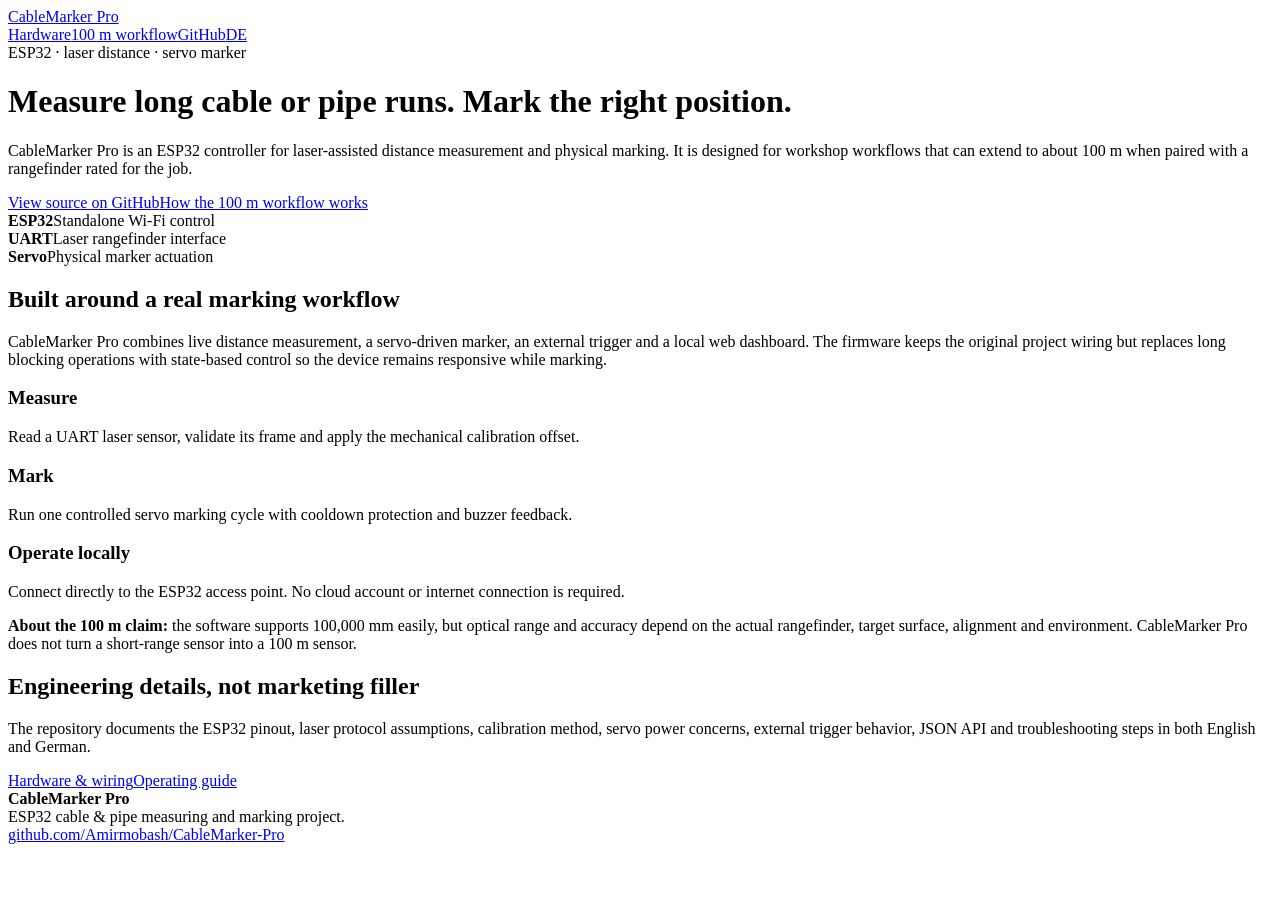
<file: site/index.html>
<!doctype html>
<html lang="en">
<head>
<meta charset="utf-8">
<meta name="viewport" content="width=device-width,initial-scale=1">
<title>CableMarker Pro – ESP32 Cable & Pipe Measuring and Marking System</title>
<meta name="description" content="ESP32 laser-assisted cable and pipe measuring and marking system with servo marker, local web control and long-run workflows up to about 100 m with a suitable rangefinder.">
<meta name="robots" content="index,follow,max-image-preview:large">
<link rel="canonical" href="https://amirmobash.github.io/CableMarker-Pro/">
<link rel="alternate" hreflang="en" href="https://amirmobash.github.io/CableMarker-Pro/">
<link rel="alternate" hreflang="de" href="https://amirmobash.github.io/CableMarker-Pro/de/">
<link rel="alternate" hreflang="x-default" href="https://amirmobash.github.io/CableMarker-Pro/">
<link rel="icon" href="https://amirmobash.github.io/CableMarker-Pro/assets/favicon.svg" type="image/svg+xml">
<link rel="stylesheet" href="https://amirmobash.github.io/CableMarker-Pro/assets/styles.css">
<meta property="og:type" content="website">
<meta property="og:title" content="CableMarker Pro – ESP32 Cable & Pipe Measuring and Marking System">
<meta property="og:description" content="ESP32 laser-assisted cable and pipe measuring and marking system with servo marker, local web control and long-run workflows up to about 100 m with a suitable rangefinder.">
<meta property="og:url" content="https://amirmobash.github.io/CableMarker-Pro/">
<meta property="og:site_name" content="CableMarker Pro">
<meta name="twitter:card" content="summary">
<script type="application/ld+json">{"@context":"https://schema.org","@type":"SoftwareSourceCode","name":"CableMarker Pro","url":"https://amirmobash.github.io/CableMarker-Pro/","codeRepository":"https://github.com/Amirmobash/CableMarker-Pro","programmingLanguage":"C++","runtimePlatform":"ESP32","inLanguage":"en"}</script>
</head>
<body><nav class="nav"><div class="wrap"><a class="brand" href="https://amirmobash.github.io/CableMarker-Pro/">CableMarker Pro</a><div class="links"><a href="https://amirmobash.github.io/CableMarker-Pro/hardware/">Hardware</a><a href="https://amirmobash.github.io/CableMarker-Pro/long-range-workflow/">100 m workflow</a><a href="https://github.com/Amirmobash/CableMarker-Pro">GitHub</a><a class="lang" href="https://amirmobash.github.io/CableMarker-Pro/de/">DE</a></div></div></nav>
<header class="hero"><div class="wrap"><span class="eyebrow">ESP32 · laser distance · servo marker</span><h1>Measure long cable or pipe runs. Mark the right position.</h1><p class="lead">CableMarker Pro is an ESP32 controller for laser-assisted distance measurement and physical marking. It is designed for workshop workflows that can extend to about 100 m when paired with a rangefinder rated for the job.</p><div class="actions"><a class="btn primary" href="https://github.com/Amirmobash/CableMarker-Pro">View source on GitHub</a><a class="btn secondary" href="https://amirmobash.github.io/CableMarker-Pro/long-range-workflow/">How the 100 m workflow works</a></div><div class="kpis"><div class="kpi"><b>ESP32</b>Standalone Wi-Fi control</div><div class="kpi"><b>UART</b>Laser rangefinder interface</div><div class="kpi"><b>Servo</b>Physical marker actuation</div></div></div></header>
<main><section class="section"><div class="wrap"><h2>Built around a real marking workflow</h2><p>CableMarker Pro combines live distance measurement, a servo-driven marker, an external trigger and a local web dashboard. The firmware keeps the original project wiring but replaces long blocking operations with state-based control so the device remains responsive while marking.</p><div class="grid"><div class="card"><h3>Measure</h3><p>Read a UART laser sensor, validate its frame and apply the mechanical calibration offset.</p></div><div class="card"><h3>Mark</h3><p>Run one controlled servo marking cycle with cooldown protection and buzzer feedback.</p></div><div class="card"><h3>Operate locally</h3><p>Connect directly to the ESP32 access point. No cloud account or internet connection is required.</p></div></div></div></section>
<section class="section"><div class="wrap"><div class="note"><strong>About the 100 m claim:</strong> the software supports 100,000 mm easily, but optical range and accuracy depend on the actual rangefinder, target surface, alignment and environment. CableMarker Pro does not turn a short-range sensor into a 100 m sensor.</div></div></section>
<section class="section"><div class="wrap"><h2>Engineering details, not marketing filler</h2><p>The repository documents the ESP32 pinout, laser protocol assumptions, calibration method, servo power concerns, external trigger behavior, JSON API and troubleshooting steps in both English and German.</p><div class="actions"><a class="btn secondary" href="https://amirmobash.github.io/CableMarker-Pro/hardware/">Hardware & wiring</a><a class="btn secondary" href="https://github.com/Amirmobash/CableMarker-Pro/blob/main/docs/OPERATING_GUIDE.md">Operating guide</a></div></div></section></main><footer class="footer"><div class="wrap"><strong>CableMarker Pro</strong><br>ESP32 cable & pipe measuring and marking project.<br><a href="https://github.com/Amirmobash/CableMarker-Pro">github.com/Amirmobash/CableMarker-Pro</a></div></footer></body></html>
</file>
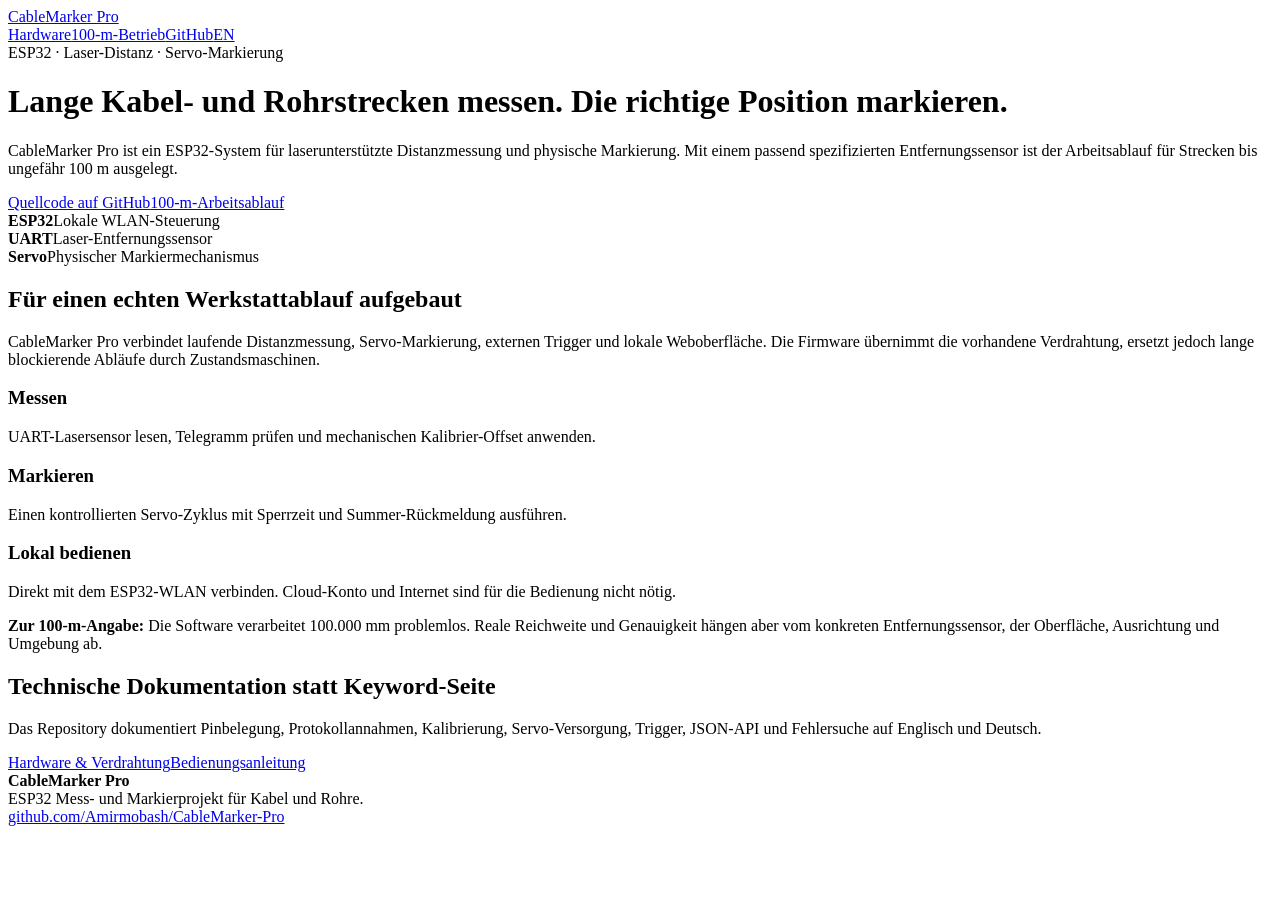
<file: site/de/index.html>
<!doctype html>
<html lang="de">
<head>
<meta charset="utf-8">
<meta name="viewport" content="width=device-width,initial-scale=1">
<title>CableMarker Pro – ESP32 Mess- und Markiersystem für Kabel und Rohre</title>
<meta name="description" content="ESP32-System zur laserunterstützten Messung und Markierung von Kabeln und Rohren, mit Servo-Markierer, lokaler Websteuerung und Langstreckenbetrieb bis etwa 100 m bei geeignetem Sensor.">
<meta name="robots" content="index,follow,max-image-preview:large">
<link rel="canonical" href="https://amirmobash.github.io/CableMarker-Pro/de/">
<link rel="alternate" hreflang="en" href="https://amirmobash.github.io/CableMarker-Pro/">
<link rel="alternate" hreflang="de" href="https://amirmobash.github.io/CableMarker-Pro/de/">
<link rel="alternate" hreflang="x-default" href="https://amirmobash.github.io/CableMarker-Pro/">
<link rel="icon" href="https://amirmobash.github.io/CableMarker-Pro/assets/favicon.svg" type="image/svg+xml">
<link rel="stylesheet" href="https://amirmobash.github.io/CableMarker-Pro/assets/styles.css">
<meta property="og:type" content="website">
<meta property="og:title" content="CableMarker Pro – ESP32 Mess- und Markiersystem für Kabel und Rohre">
<meta property="og:description" content="ESP32-System zur laserunterstützten Messung und Markierung von Kabeln und Rohren, mit Servo-Markierer, lokaler Websteuerung und Langstreckenbetrieb bis etwa 100 m bei geeignetem Sensor.">
<meta property="og:url" content="https://amirmobash.github.io/CableMarker-Pro/de/">
<meta property="og:site_name" content="CableMarker Pro">
<meta name="twitter:card" content="summary">
<script type="application/ld+json">{"@context":"https://schema.org","@type":"SoftwareSourceCode","name":"CableMarker Pro","url":"https://amirmobash.github.io/CableMarker-Pro/de/","codeRepository":"https://github.com/Amirmobash/CableMarker-Pro","programmingLanguage":"C++","runtimePlatform":"ESP32","inLanguage":"de"}</script>
</head>
<body><nav class="nav"><div class="wrap"><a class="brand" href="https://amirmobash.github.io/CableMarker-Pro/de/">CableMarker Pro</a><div class="links"><a href="https://amirmobash.github.io/CableMarker-Pro/de/hardware/">Hardware</a><a href="https://amirmobash.github.io/CableMarker-Pro/de/langstrecken-markierung/">100-m-Betrieb</a><a href="https://github.com/Amirmobash/CableMarker-Pro">GitHub</a><a class="lang" href="https://amirmobash.github.io/CableMarker-Pro/">EN</a></div></div></nav>
<header class="hero"><div class="wrap"><span class="eyebrow">ESP32 · Laser-Distanz · Servo-Markierung</span><h1>Lange Kabel- und Rohrstrecken messen. Die richtige Position markieren.</h1><p class="lead">CableMarker Pro ist ein ESP32-System für laserunterstützte Distanzmessung und physische Markierung. Mit einem passend spezifizierten Entfernungssensor ist der Arbeitsablauf für Strecken bis ungefähr 100 m ausgelegt.</p><div class="actions"><a class="btn primary" href="https://github.com/Amirmobash/CableMarker-Pro">Quellcode auf GitHub</a><a class="btn secondary" href="https://amirmobash.github.io/CableMarker-Pro/de/langstrecken-markierung/">100-m-Arbeitsablauf</a></div><div class="kpis"><div class="kpi"><b>ESP32</b>Lokale WLAN-Steuerung</div><div class="kpi"><b>UART</b>Laser-Entfernungssensor</div><div class="kpi"><b>Servo</b>Physischer Markiermechanismus</div></div></div></header>
<main><section class="section"><div class="wrap"><h2>Für einen echten Werkstattablauf aufgebaut</h2><p>CableMarker Pro verbindet laufende Distanzmessung, Servo-Markierung, externen Trigger und lokale Weboberfläche. Die Firmware übernimmt die vorhandene Verdrahtung, ersetzt jedoch lange blockierende Abläufe durch Zustandsmaschinen.</p><div class="grid"><div class="card"><h3>Messen</h3><p>UART-Lasersensor lesen, Telegramm prüfen und mechanischen Kalibrier-Offset anwenden.</p></div><div class="card"><h3>Markieren</h3><p>Einen kontrollierten Servo-Zyklus mit Sperrzeit und Summer-Rückmeldung ausführen.</p></div><div class="card"><h3>Lokal bedienen</h3><p>Direkt mit dem ESP32-WLAN verbinden. Cloud-Konto und Internet sind für die Bedienung nicht nötig.</p></div></div></div></section>
<section class="section"><div class="wrap"><div class="note"><strong>Zur 100-m-Angabe:</strong> Die Software verarbeitet 100.000 mm problemlos. Reale Reichweite und Genauigkeit hängen aber vom konkreten Entfernungssensor, der Oberfläche, Ausrichtung und Umgebung ab.</div></div></section>
<section class="section"><div class="wrap"><h2>Technische Dokumentation statt Keyword-Seite</h2><p>Das Repository dokumentiert Pinbelegung, Protokollannahmen, Kalibrierung, Servo-Versorgung, Trigger, JSON-API und Fehlersuche auf Englisch und Deutsch.</p><div class="actions"><a class="btn secondary" href="https://amirmobash.github.io/CableMarker-Pro/de/hardware/">Hardware & Verdrahtung</a><a class="btn secondary" href="https://github.com/Amirmobash/CableMarker-Pro/blob/main/docs/OPERATING_GUIDE.de.md">Bedienungsanleitung</a></div></div></section></main><footer class="footer"><div class="wrap"><strong>CableMarker Pro</strong><br>ESP32 Mess- und Markierprojekt für Kabel und Rohre.<br><a href="https://github.com/Amirmobash/CableMarker-Pro">github.com/Amirmobash/CableMarker-Pro</a></div></footer></body></html>
</file>
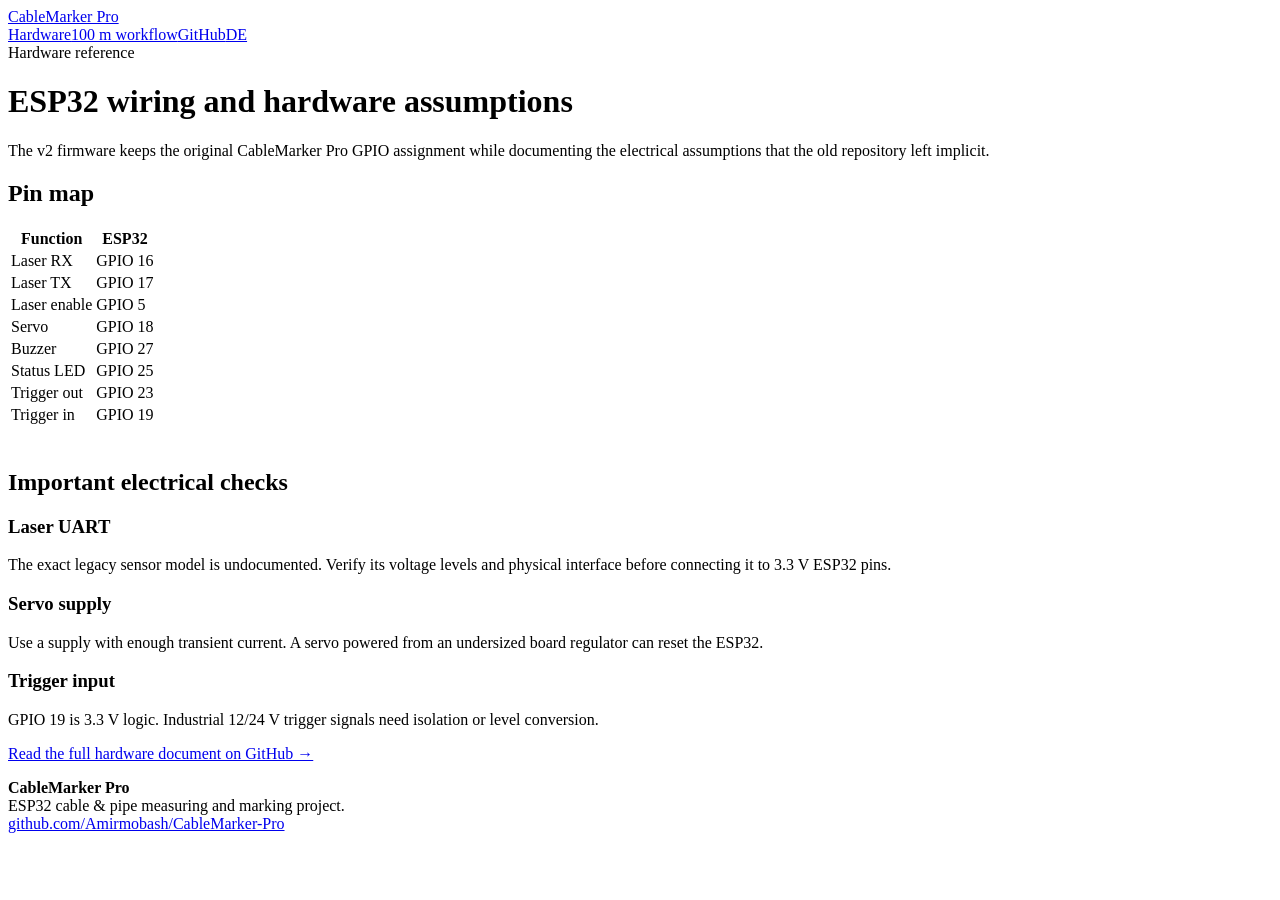
<file: site/hardware/index.html>
<!doctype html>
<html lang="en">
<head>
<meta charset="utf-8">
<meta name="viewport" content="width=device-width,initial-scale=1">
<title>CableMarker Pro Hardware – ESP32 Wiring, Laser UART and Servo Marker</title>
<meta name="description" content="CableMarker Pro hardware reference: ESP32 pinout, UART laser rangefinder wiring, servo power, trigger input and electrical integration notes.">
<meta name="robots" content="index,follow,max-image-preview:large">
<link rel="canonical" href="https://amirmobash.github.io/CableMarker-Pro/hardware/">
<link rel="alternate" hreflang="en" href="https://amirmobash.github.io/CableMarker-Pro/hardware/">
<link rel="alternate" hreflang="de" href="https://amirmobash.github.io/CableMarker-Pro/de/hardware/">
<link rel="alternate" hreflang="x-default" href="https://amirmobash.github.io/CableMarker-Pro/hardware/">
<link rel="icon" href="https://amirmobash.github.io/CableMarker-Pro/assets/favicon.svg" type="image/svg+xml">
<link rel="stylesheet" href="https://amirmobash.github.io/CableMarker-Pro/assets/styles.css">
<meta property="og:type" content="website">
<meta property="og:title" content="CableMarker Pro Hardware – ESP32 Wiring, Laser UART and Servo Marker">
<meta property="og:description" content="CableMarker Pro hardware reference: ESP32 pinout, UART laser rangefinder wiring, servo power, trigger input and electrical integration notes.">
<meta property="og:url" content="https://amirmobash.github.io/CableMarker-Pro/hardware/">
<meta property="og:site_name" content="CableMarker Pro">
<meta name="twitter:card" content="summary">
<script type="application/ld+json">{"@context":"https://schema.org","@type":"TechArticle","name":"CableMarker Pro","url":"https://amirmobash.github.io/CableMarker-Pro/hardware/","codeRepository":"https://github.com/Amirmobash/CableMarker-Pro","programmingLanguage":"C++","runtimePlatform":"ESP32","inLanguage":"en"}</script>
</head>
<body><nav class="nav"><div class="wrap"><a class="brand" href="https://amirmobash.github.io/CableMarker-Pro/">CableMarker Pro</a><div class="links"><a href="https://amirmobash.github.io/CableMarker-Pro/hardware/">Hardware</a><a href="https://amirmobash.github.io/CableMarker-Pro/long-range-workflow/">100 m workflow</a><a href="https://github.com/Amirmobash/CableMarker-Pro">GitHub</a><a class="lang" href="https://amirmobash.github.io/CableMarker-Pro/de/">DE</a></div></div></nav><main><header class="hero"><div class="wrap"><span class="eyebrow">Hardware reference</span><h1>ESP32 wiring and hardware assumptions</h1><p class="lead">The v2 firmware keeps the original CableMarker Pro GPIO assignment while documenting the electrical assumptions that the old repository left implicit.</p></div></header><section class="section"><div class="wrap"><h2>Pin map</h2><table><tr><th>Function</th><th>ESP32</th></tr><tr><td>Laser RX</td><td>GPIO 16</td></tr><tr><td>Laser TX</td><td>GPIO 17</td></tr><tr><td>Laser enable</td><td>GPIO 5</td></tr><tr><td>Servo</td><td>GPIO 18</td></tr><tr><td>Buzzer</td><td>GPIO 27</td></tr><tr><td>Status LED</td><td>GPIO 25</td></tr><tr><td>Trigger out</td><td>GPIO 23</td></tr><tr><td>Trigger in</td><td>GPIO 19</td></tr></table><h2 style="margin-top:42px">Important electrical checks</h2><div class="grid"><div class="card"><h3>Laser UART</h3><p>The exact legacy sensor model is undocumented. Verify its voltage levels and physical interface before connecting it to 3.3 V ESP32 pins.</p></div><div class="card"><h3>Servo supply</h3><p>Use a supply with enough transient current. A servo powered from an undersized board regulator can reset the ESP32.</p></div><div class="card"><h3>Trigger input</h3><p>GPIO 19 is 3.3 V logic. Industrial 12/24 V trigger signals need isolation or level conversion.</p></div></div><p><a href="https://github.com/Amirmobash/CableMarker-Pro/blob/main/docs/HARDWARE.md">Read the full hardware document on GitHub →</a></p></div></section></main><footer class="footer"><div class="wrap"><strong>CableMarker Pro</strong><br>ESP32 cable & pipe measuring and marking project.<br><a href="https://github.com/Amirmobash/CableMarker-Pro">github.com/Amirmobash/CableMarker-Pro</a></div></footer></body></html>
</file>
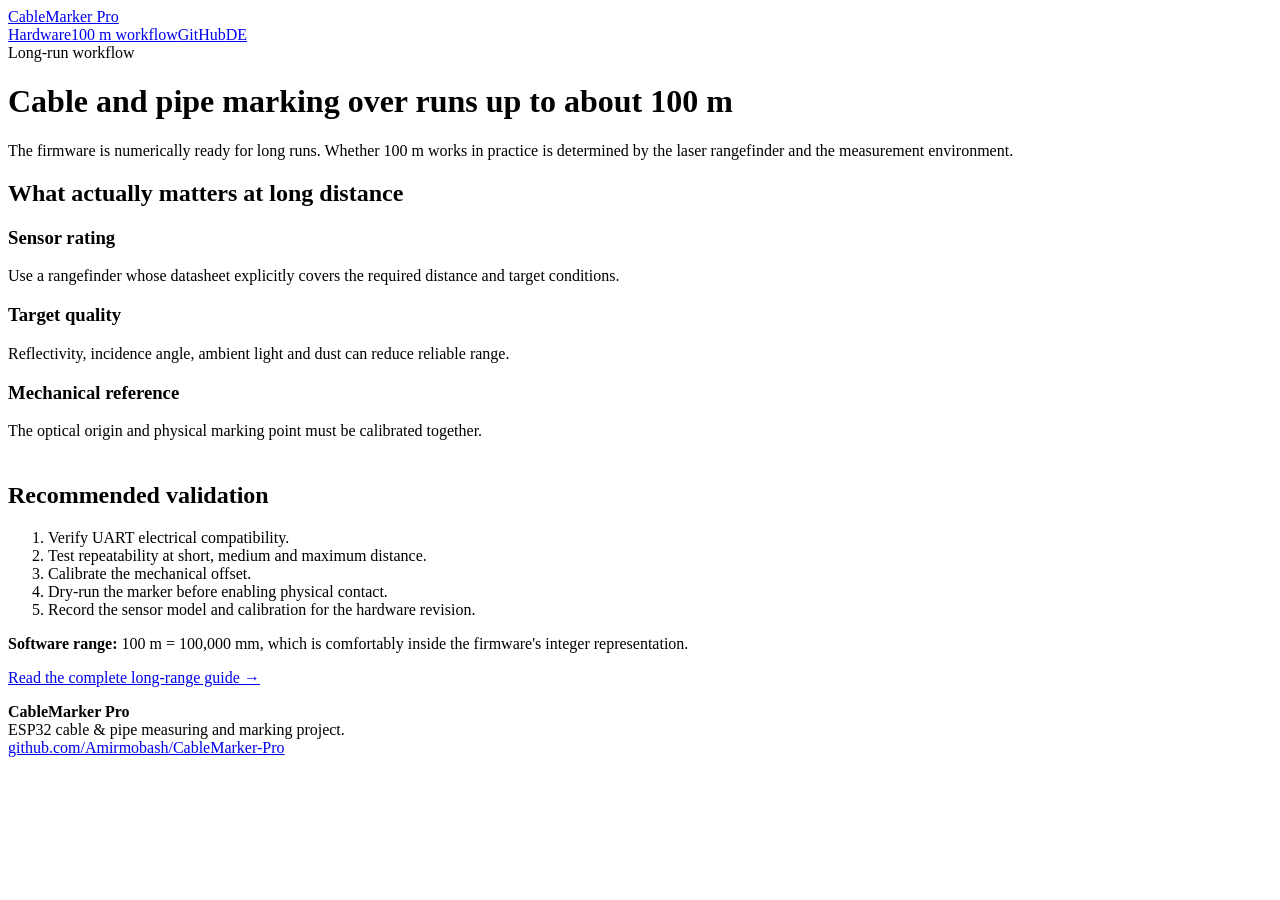
<file: site/long-range-workflow/index.html>
<!doctype html>
<html lang="en">
<head>
<meta charset="utf-8">
<meta name="viewport" content="width=device-width,initial-scale=1">
<title>100 m Cable & Pipe Marking Workflow – CableMarker Pro ESP32</title>
<meta name="description" content="How CableMarker Pro supports long cable and pipe measuring and marking workflows up to about 100 m with a correctly rated laser rangefinder.">
<meta name="robots" content="index,follow,max-image-preview:large">
<link rel="canonical" href="https://amirmobash.github.io/CableMarker-Pro/long-range-workflow/">
<link rel="alternate" hreflang="en" href="https://amirmobash.github.io/CableMarker-Pro/long-range-workflow/">
<link rel="alternate" hreflang="de" href="https://amirmobash.github.io/CableMarker-Pro/de/langstrecken-markierung/">
<link rel="alternate" hreflang="x-default" href="https://amirmobash.github.io/CableMarker-Pro/long-range-workflow/">
<link rel="icon" href="https://amirmobash.github.io/CableMarker-Pro/assets/favicon.svg" type="image/svg+xml">
<link rel="stylesheet" href="https://amirmobash.github.io/CableMarker-Pro/assets/styles.css">
<meta property="og:type" content="website">
<meta property="og:title" content="100 m Cable & Pipe Marking Workflow – CableMarker Pro ESP32">
<meta property="og:description" content="How CableMarker Pro supports long cable and pipe measuring and marking workflows up to about 100 m with a correctly rated laser rangefinder.">
<meta property="og:url" content="https://amirmobash.github.io/CableMarker-Pro/long-range-workflow/">
<meta property="og:site_name" content="CableMarker Pro">
<meta name="twitter:card" content="summary">
<script type="application/ld+json">{"@context":"https://schema.org","@type":"TechArticle","name":"CableMarker Pro","url":"https://amirmobash.github.io/CableMarker-Pro/long-range-workflow/","codeRepository":"https://github.com/Amirmobash/CableMarker-Pro","programmingLanguage":"C++","runtimePlatform":"ESP32","inLanguage":"en"}</script>
</head>
<body><nav class="nav"><div class="wrap"><a class="brand" href="https://amirmobash.github.io/CableMarker-Pro/">CableMarker Pro</a><div class="links"><a href="https://amirmobash.github.io/CableMarker-Pro/hardware/">Hardware</a><a href="https://amirmobash.github.io/CableMarker-Pro/long-range-workflow/">100 m workflow</a><a href="https://github.com/Amirmobash/CableMarker-Pro">GitHub</a><a class="lang" href="https://amirmobash.github.io/CableMarker-Pro/de/">DE</a></div></div></nav><main><header class="hero"><div class="wrap"><span class="eyebrow">Long-run workflow</span><h1>Cable and pipe marking over runs up to about 100 m</h1><p class="lead">The firmware is numerically ready for long runs. Whether 100 m works in practice is determined by the laser rangefinder and the measurement environment.</p></div></header><section class="section"><div class="wrap"><h2>What actually matters at long distance</h2><div class="grid"><div class="card"><h3>Sensor rating</h3><p>Use a rangefinder whose datasheet explicitly covers the required distance and target conditions.</p></div><div class="card"><h3>Target quality</h3><p>Reflectivity, incidence angle, ambient light and dust can reduce reliable range.</p></div><div class="card"><h3>Mechanical reference</h3><p>The optical origin and physical marking point must be calibrated together.</p></div></div><h2 style="margin-top:42px">Recommended validation</h2><ol><li>Verify UART electrical compatibility.</li><li>Test repeatability at short, medium and maximum distance.</li><li>Calibrate the mechanical offset.</li><li>Dry-run the marker before enabling physical contact.</li><li>Record the sensor model and calibration for the hardware revision.</li></ol><div class="note good"><strong>Software range:</strong> 100 m = 100,000 mm, which is comfortably inside the firmware's integer representation.</div><p><a href="https://github.com/Amirmobash/CableMarker-Pro/blob/main/docs/LONG_RANGE_WORKFLOW.md">Read the complete long-range guide →</a></p></div></section></main><footer class="footer"><div class="wrap"><strong>CableMarker Pro</strong><br>ESP32 cable & pipe measuring and marking project.<br><a href="https://github.com/Amirmobash/CableMarker-Pro">github.com/Amirmobash/CableMarker-Pro</a></div></footer></body></html>
</file>
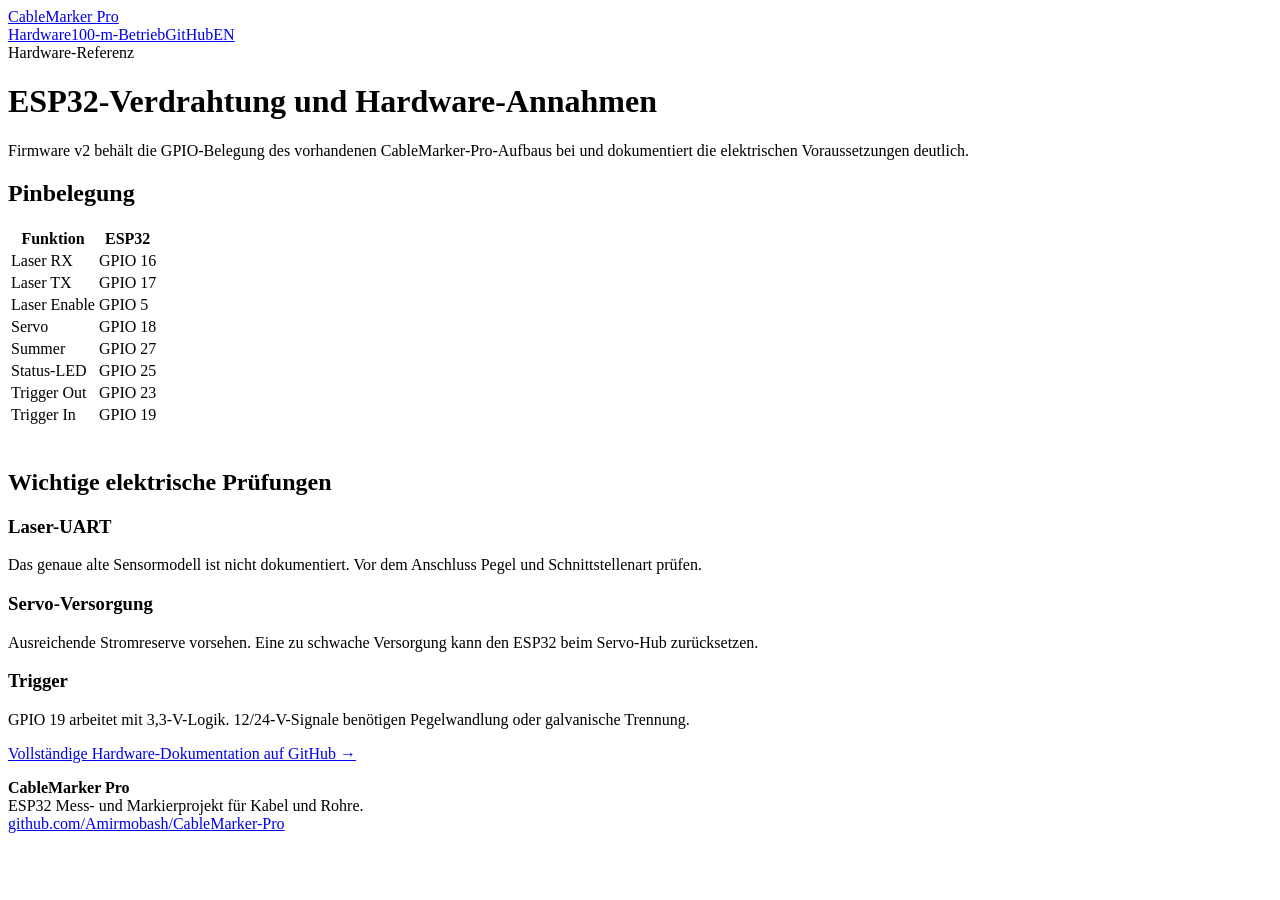
<file: site/de/hardware/index.html>
<!doctype html>
<html lang="de">
<head>
<meta charset="utf-8">
<meta name="viewport" content="width=device-width,initial-scale=1">
<title>CableMarker Pro Hardware – ESP32 Verdrahtung, Laser-UART und Servo</title>
<meta name="description" content="Hardware-Referenz für CableMarker Pro: ESP32-Pinbelegung, UART-Lasersensor, Servo-Stromversorgung, Trigger und elektrische Integration.">
<meta name="robots" content="index,follow,max-image-preview:large">
<link rel="canonical" href="https://amirmobash.github.io/CableMarker-Pro/de/hardware/">
<link rel="alternate" hreflang="en" href="https://amirmobash.github.io/CableMarker-Pro/hardware/">
<link rel="alternate" hreflang="de" href="https://amirmobash.github.io/CableMarker-Pro/de/hardware/">
<link rel="alternate" hreflang="x-default" href="https://amirmobash.github.io/CableMarker-Pro/hardware/">
<link rel="icon" href="https://amirmobash.github.io/CableMarker-Pro/assets/favicon.svg" type="image/svg+xml">
<link rel="stylesheet" href="https://amirmobash.github.io/CableMarker-Pro/assets/styles.css">
<meta property="og:type" content="website">
<meta property="og:title" content="CableMarker Pro Hardware – ESP32 Verdrahtung, Laser-UART und Servo">
<meta property="og:description" content="Hardware-Referenz für CableMarker Pro: ESP32-Pinbelegung, UART-Lasersensor, Servo-Stromversorgung, Trigger und elektrische Integration.">
<meta property="og:url" content="https://amirmobash.github.io/CableMarker-Pro/de/hardware/">
<meta property="og:site_name" content="CableMarker Pro">
<meta name="twitter:card" content="summary">
<script type="application/ld+json">{"@context":"https://schema.org","@type":"TechArticle","name":"CableMarker Pro","url":"https://amirmobash.github.io/CableMarker-Pro/de/hardware/","codeRepository":"https://github.com/Amirmobash/CableMarker-Pro","programmingLanguage":"C++","runtimePlatform":"ESP32","inLanguage":"de"}</script>
</head>
<body><nav class="nav"><div class="wrap"><a class="brand" href="https://amirmobash.github.io/CableMarker-Pro/de/">CableMarker Pro</a><div class="links"><a href="https://amirmobash.github.io/CableMarker-Pro/de/hardware/">Hardware</a><a href="https://amirmobash.github.io/CableMarker-Pro/de/langstrecken-markierung/">100-m-Betrieb</a><a href="https://github.com/Amirmobash/CableMarker-Pro">GitHub</a><a class="lang" href="https://amirmobash.github.io/CableMarker-Pro/">EN</a></div></div></nav><main><header class="hero"><div class="wrap"><span class="eyebrow">Hardware-Referenz</span><h1>ESP32-Verdrahtung und Hardware-Annahmen</h1><p class="lead">Firmware v2 behält die GPIO-Belegung des vorhandenen CableMarker-Pro-Aufbaus bei und dokumentiert die elektrischen Voraussetzungen deutlich.</p></div></header><section class="section"><div class="wrap"><h2>Pinbelegung</h2><table><tr><th>Funktion</th><th>ESP32</th></tr><tr><td>Laser RX</td><td>GPIO 16</td></tr><tr><td>Laser TX</td><td>GPIO 17</td></tr><tr><td>Laser Enable</td><td>GPIO 5</td></tr><tr><td>Servo</td><td>GPIO 18</td></tr><tr><td>Summer</td><td>GPIO 27</td></tr><tr><td>Status-LED</td><td>GPIO 25</td></tr><tr><td>Trigger Out</td><td>GPIO 23</td></tr><tr><td>Trigger In</td><td>GPIO 19</td></tr></table><h2 style="margin-top:42px">Wichtige elektrische Prüfungen</h2><div class="grid"><div class="card"><h3>Laser-UART</h3><p>Das genaue alte Sensormodell ist nicht dokumentiert. Vor dem Anschluss Pegel und Schnittstellenart prüfen.</p></div><div class="card"><h3>Servo-Versorgung</h3><p>Ausreichende Stromreserve vorsehen. Eine zu schwache Versorgung kann den ESP32 beim Servo-Hub zurücksetzen.</p></div><div class="card"><h3>Trigger</h3><p>GPIO 19 arbeitet mit 3,3-V-Logik. 12/24-V-Signale benötigen Pegelwandlung oder galvanische Trennung.</p></div></div><p><a href="https://github.com/Amirmobash/CableMarker-Pro/blob/main/docs/HARDWARE.de.md">Vollständige Hardware-Dokumentation auf GitHub →</a></p></div></section></main><footer class="footer"><div class="wrap"><strong>CableMarker Pro</strong><br>ESP32 Mess- und Markierprojekt für Kabel und Rohre.<br><a href="https://github.com/Amirmobash/CableMarker-Pro">github.com/Amirmobash/CableMarker-Pro</a></div></footer></body></html>
</file>
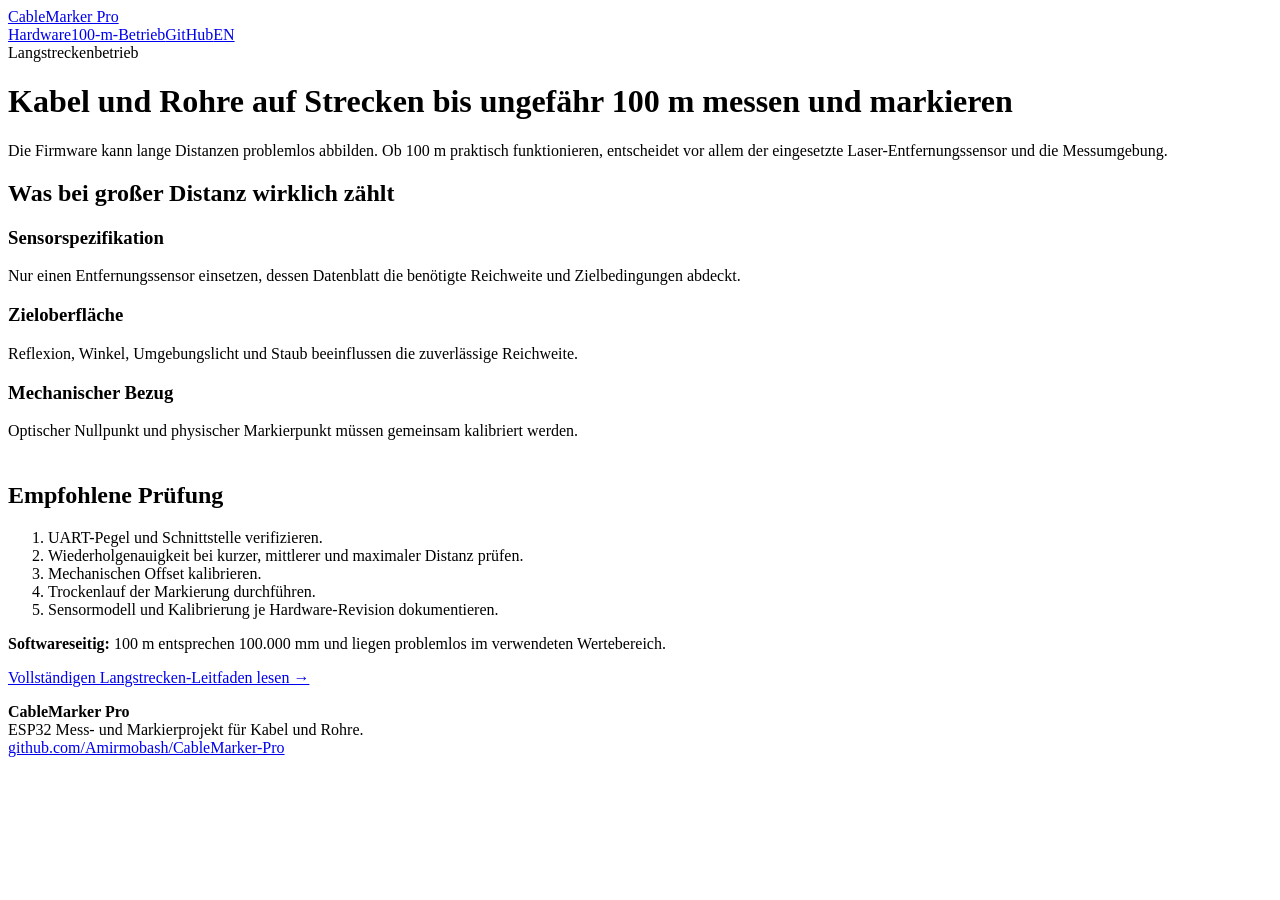
<file: site/de/langstrecken-markierung/index.html>
<!doctype html>
<html lang="de">
<head>
<meta charset="utf-8">
<meta name="viewport" content="width=device-width,initial-scale=1">
<title>100-m-Kabel- und Rohrmarkierung – CableMarker Pro ESP32</title>
<meta name="description" content="Wie CableMarker Pro lange Mess- und Markierabläufe für Kabel und Rohre bis ungefähr 100 m mit einem passend ausgelegten Laser-Entfernungssensor unterstützt.">
<meta name="robots" content="index,follow,max-image-preview:large">
<link rel="canonical" href="https://amirmobash.github.io/CableMarker-Pro/de/langstrecken-markierung/">
<link rel="alternate" hreflang="en" href="https://amirmobash.github.io/CableMarker-Pro/long-range-workflow/">
<link rel="alternate" hreflang="de" href="https://amirmobash.github.io/CableMarker-Pro/de/langstrecken-markierung/">
<link rel="alternate" hreflang="x-default" href="https://amirmobash.github.io/CableMarker-Pro/long-range-workflow/">
<link rel="icon" href="https://amirmobash.github.io/CableMarker-Pro/assets/favicon.svg" type="image/svg+xml">
<link rel="stylesheet" href="https://amirmobash.github.io/CableMarker-Pro/assets/styles.css">
<meta property="og:type" content="website">
<meta property="og:title" content="100-m-Kabel- und Rohrmarkierung – CableMarker Pro ESP32">
<meta property="og:description" content="Wie CableMarker Pro lange Mess- und Markierabläufe für Kabel und Rohre bis ungefähr 100 m mit einem passend ausgelegten Laser-Entfernungssensor unterstützt.">
<meta property="og:url" content="https://amirmobash.github.io/CableMarker-Pro/de/langstrecken-markierung/">
<meta property="og:site_name" content="CableMarker Pro">
<meta name="twitter:card" content="summary">
<script type="application/ld+json">{"@context":"https://schema.org","@type":"TechArticle","name":"CableMarker Pro","url":"https://amirmobash.github.io/CableMarker-Pro/de/langstrecken-markierung/","codeRepository":"https://github.com/Amirmobash/CableMarker-Pro","programmingLanguage":"C++","runtimePlatform":"ESP32","inLanguage":"de"}</script>
</head>
<body><nav class="nav"><div class="wrap"><a class="brand" href="https://amirmobash.github.io/CableMarker-Pro/de/">CableMarker Pro</a><div class="links"><a href="https://amirmobash.github.io/CableMarker-Pro/de/hardware/">Hardware</a><a href="https://amirmobash.github.io/CableMarker-Pro/de/langstrecken-markierung/">100-m-Betrieb</a><a href="https://github.com/Amirmobash/CableMarker-Pro">GitHub</a><a class="lang" href="https://amirmobash.github.io/CableMarker-Pro/">EN</a></div></div></nav><main><header class="hero"><div class="wrap"><span class="eyebrow">Langstreckenbetrieb</span><h1>Kabel und Rohre auf Strecken bis ungefähr 100 m messen und markieren</h1><p class="lead">Die Firmware kann lange Distanzen problemlos abbilden. Ob 100 m praktisch funktionieren, entscheidet vor allem der eingesetzte Laser-Entfernungssensor und die Messumgebung.</p></div></header><section class="section"><div class="wrap"><h2>Was bei großer Distanz wirklich zählt</h2><div class="grid"><div class="card"><h3>Sensorspezifikation</h3><p>Nur einen Entfernungssensor einsetzen, dessen Datenblatt die benötigte Reichweite und Zielbedingungen abdeckt.</p></div><div class="card"><h3>Zieloberfläche</h3><p>Reflexion, Winkel, Umgebungslicht und Staub beeinflussen die zuverlässige Reichweite.</p></div><div class="card"><h3>Mechanischer Bezug</h3><p>Optischer Nullpunkt und physischer Markierpunkt müssen gemeinsam kalibriert werden.</p></div></div><h2 style="margin-top:42px">Empfohlene Prüfung</h2><ol><li>UART-Pegel und Schnittstelle verifizieren.</li><li>Wiederholgenauigkeit bei kurzer, mittlerer und maximaler Distanz prüfen.</li><li>Mechanischen Offset kalibrieren.</li><li>Trockenlauf der Markierung durchführen.</li><li>Sensormodell und Kalibrierung je Hardware-Revision dokumentieren.</li></ol><div class="note good"><strong>Softwareseitig:</strong> 100 m entsprechen 100.000 mm und liegen problemlos im verwendeten Wertebereich.</div><p><a href="https://github.com/Amirmobash/CableMarker-Pro/blob/main/docs/LONG_RANGE_WORKFLOW.de.md">Vollständigen Langstrecken-Leitfaden lesen →</a></p></div></section></main><footer class="footer"><div class="wrap"><strong>CableMarker Pro</strong><br>ESP32 Mess- und Markierprojekt für Kabel und Rohre.<br><a href="https://github.com/Amirmobash/CableMarker-Pro">github.com/Amirmobash/CableMarker-Pro</a></div></footer></body></html>
</file>
